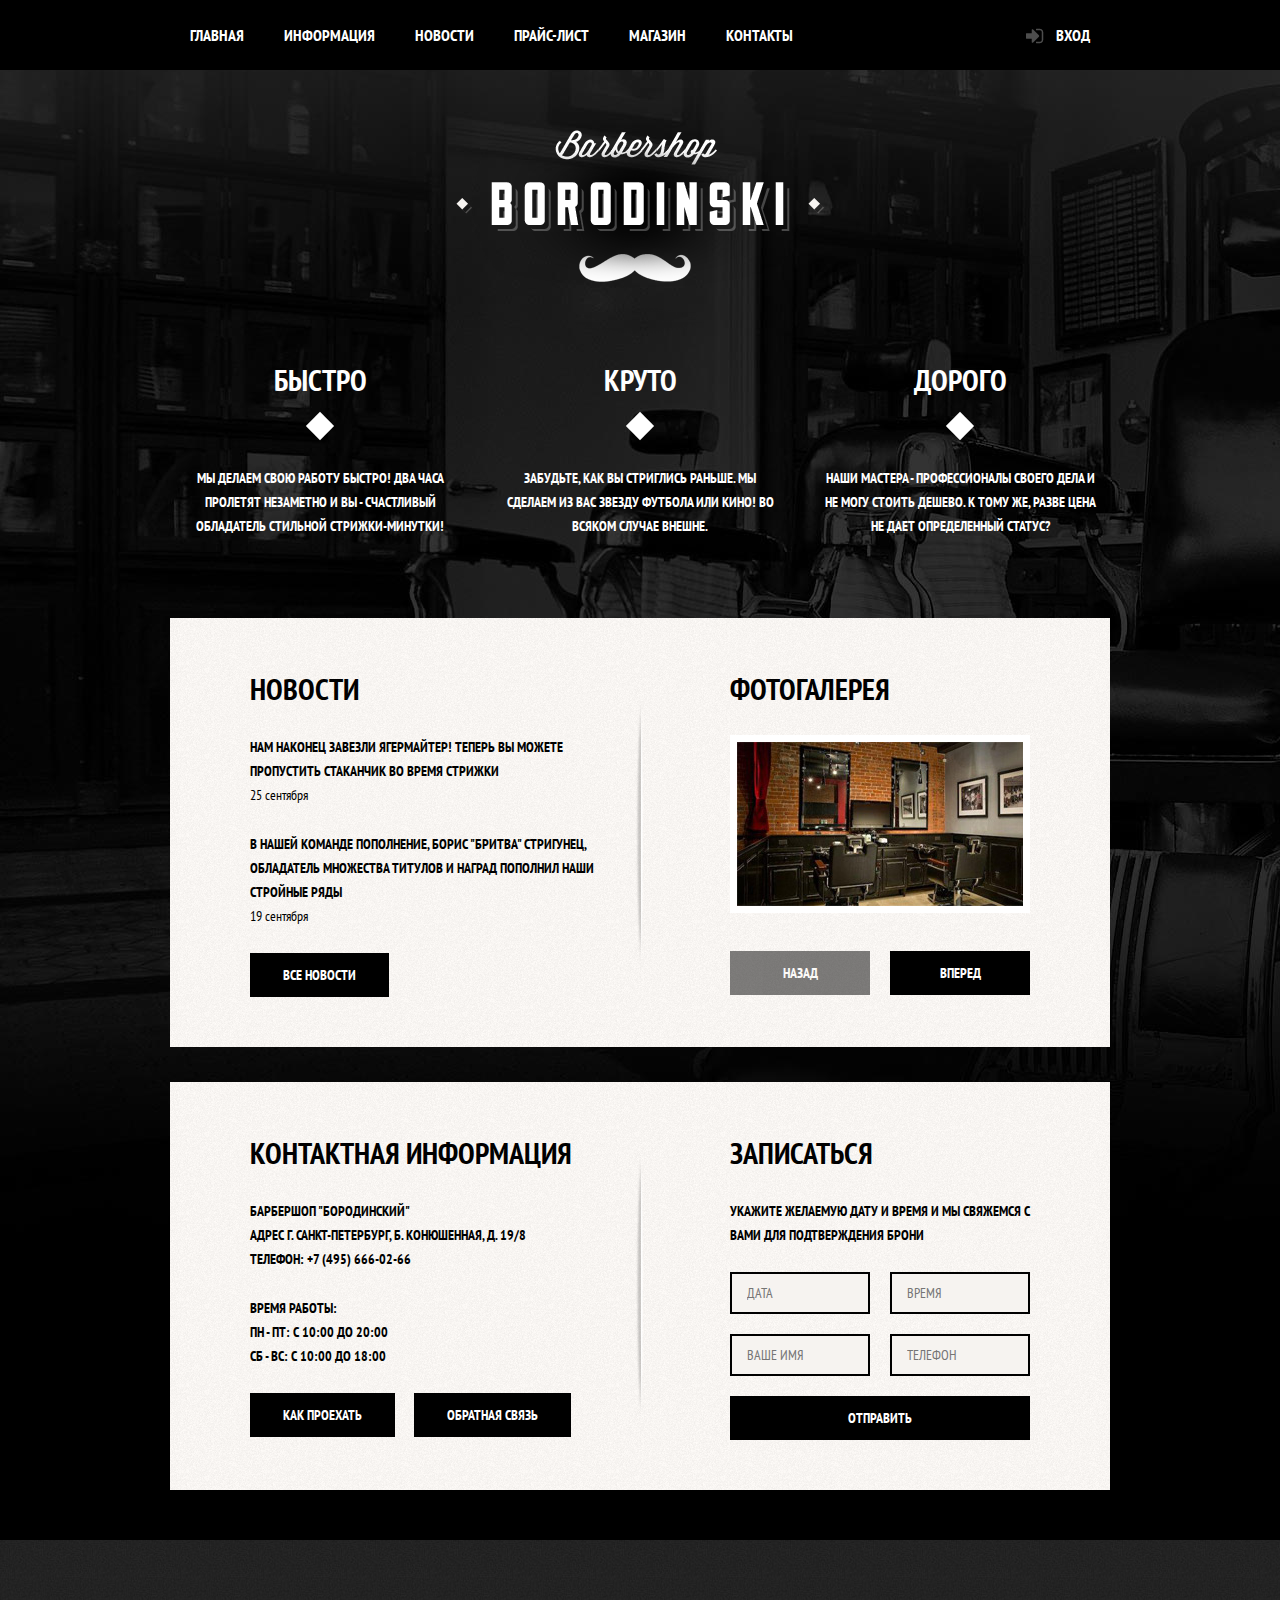
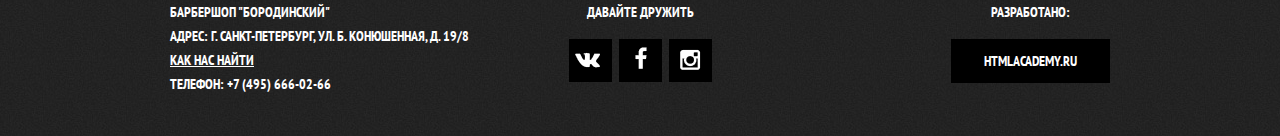
<file: index.html>
<!DOCTYPE html>
<html lang="ru">
  <head>
    <meta charset="utf-8">
    <title>Барбершоп "Бородинский"</title>
    <link rel="stylesheet" type="text/css" href="https://fonts.googleapis.com/css?family=PT+Sans+Narrow:400,700&amp;subset=cyrillic">
    <link rel="stylesheet" type="text/css" href="css/normalize.css">
    <link rel="stylesheet" type="text/css" href="css/style.min.css">
  </head>
  <body>
    <header class="main-header">
      <div class="container clearfix">
        <nav class="main-navigation">
          <ul>
            <li>
              <a href="index.html">Главная</a>
            </li>
            <li>
              <a href="#">Информация</a>
            </li>
            <li>
              <a href="#">Новости</a>
            </li>
            <li>
              <a href="price.html">Прайс-лист</a>
            </li>
            <li>
              <a href="shop.html">Магазин</a>
            </li>
            <li>
              <a href="#">Контакты</a>
            </li>
          </ul>
        </nav>
        <div class="user-block">
          <a class="login" href="login-page-no-js.html">Вход</a>
        </div>
      </div>
    </header>
    <main class="container">
     <div class="index-logo">
       <img src="img/index-logo.png" width="368" height="204" alt="Барбершоп &laquo;Бородинский&raquo;">
     </div>
     <section class="features clearfix">
       <section class="features-item">
         <b class="features-name">Быстро</b>
         <p>
           Мы делаем свою работу быстро! Два часа
           пролетят незаметно и вы - счастливый
           обладатель стильной стрижки-минутки!
         </p>
       </section>
       <section class="features-item">
         <b class="features-name">Круто</b>
         <p>
           Забудьте, как вы стриглись раньше.
           Мы сделаем из вас звезду футбола или кино!
           Во всяком случае внешне.
         </p>
       </section>
       <section class="features-item">
         <b class="features-name">Дорого</b>
         <p>
           Наши мастера - профессионалы своего дела и не могу стоить дешево. К тому же, разве цена не дает определенный статус?
         </p>
       </section>
     </section>
     <div class="index-content clearfix">
       <div class="index-content-left">
         <h2 class="index-content-title ">Новости</h2>
         <ul class="news-preview">
           <li>
             <p>Нам наконец завезли ягермайтер! Теперь вы можете пропустить стаканчик во время стрижки</p>
             <time datetime="2016-09-25">25 сентября</time>
           </li>
           <li>
             <p>В нашей команде пополнение, Борис "Бритва" Стригунец, обладатель множества титулов и наград пополнил наши стройные ряды</p>
             <time datetime="2016-09-19">19 сентября</time>
           </li>
         </ul>
         <a class="btn" href="#">Все новости</a>
       </div>
       <div class="index-content-right">
         <h2 class="index-content-title">Фотогалерея</h2>
         <div class="gallery">
           <figure class="gallery-content">
             <a href="#"><img src="img/photo-1.jpg" width="143" height="82" alt="gallery-photo"></a>
             <a href="#"><img src="img/photo-1.jpg" width="143" height="82" alt="gallery-photo"></a>
             <a href="#"><img src="img/photo-1.jpg" width="143" height="82" alt="gallery-photo"></a>
             <a href="#"><img src="img/photo-1.jpg" width="143" height="82" alt="gallery-photo"></a>
             <a href="#"><img src="img/photo-1.jpg" width="143" height="82" alt="gallery-photo"></a>
             <a href="#"><img src="img/photo-1.jpg" width="143" height="82" alt="gallery-photo"></a>
           </figure>

           <!-- the buttons will be added with JS !-->
           <button class="btn gallery-prev disable">Назад</button>
           <button class="btn gallery-next">Вперед</button>
         </div>
       </div>
     </div>
     <div class="index-content clearfix">
       <div class="index-content-left">
         <h2 class="index-content-title">Контактная информация</h2>
         <p>
           Барбершоп "Бородинский"<br>
           Адрес г. Санкт-Петербург, Б. Конюшенная, д. 19/8<br>
           Телефон: +7 (495) 666-02-66
         </p>
         <p>
           Время работы:<br>
           Пн - Пт: с 10:00 до 20:00<br>
           Сб - Вс: с 10:00 до 18:00<br>
         </p>
         <a class="btn js-open-map" href="map-page-no-js.html">Как проехать</a>
         <a class="btn" href="#">Обратная связь</a>
       </div>
       <div class="index-content-right">
         <h2 class="index-content-title">Записаться</h2>
         <p>
           Укажите желаемую дату и время и мы свяжемся с вами для подтверждения брони
         </p>
         <form class="appointment-form" action="https://echo.htmlacademy.ru" method="post">
           <input type="text" name="date" placeholder="Дата">
           <input type="text" name="time" placeholder="Время">
           <input type="text" name="name" placeholder="Ваше имя">
           <input type="tel" name="phone" placeholder="Телефон">
           <button class="btn" type="submit">Отправить</button >
         </form>
       </div>
     </div>
   </main>
   <footer class="main-footer clearfix">
     <div class="container">
       <section class="footer-contacts">
         Барбершоп "Бородинский"<br>
         Адрес: г. Санкт-Петербург, ул. Б. Конюшенная, д. 19/8<br>
         <a class="js-open-map" href="map-page-no-js.html">Как нас найти</a><br>
         Телефон: +7 (495) 666-02-66
       </section>
       <section class="footer-social">
         <p>Давайте дружить</p>
         <a class="social-btn social-btn-vk" href="#">Вконтакте</a>
         <a class="social-btn social-btn-fb" href="#">Фейсбук</a>
         <a class="social-btn social-btn-inst" href="#">Инстаграм</a>
         </section>
         <section class="footer-copyright">
           <p>Разработано:</p>
           <a class="btn" href="https://htmlacademy.ru">htmlacademy.ru</a>
         </section>
     </div>
   </footer>
   <div class="modal-content">
     <button class="modal-content-close" type="button" title="Закрыть">Закрыть</button>
     <h2 class="modal-content-title">Личный кабинет</h2>
     <p>Введите пожалуйста свой логин и пароль</p>
     <form class="login-form" action="https://echo.htmlacademy.ru" method="post">
       <input class="icon-user" type="text" name="login" placeholder="Логин">
       <input class="icon-password" type="password" name="password" placeholder="Пароль">
       <label class="login-checkbox">
         <input type="checkbox" name="rememder">
         <span class="checkbox-indicator"></span>
         Запомните меня
       </label>
       <a class="restore" href="#">Я забыл пароль!</a>
       <button class="btn" type="submit">Войти</button>
     </form>
   </div>
   <div class="modal-content-map">
     <button class="modal-content-close" type="button" title="Закрыть">Закрыть</button>
     <iframe src="https://www.google.com/maps/embed?pb=!1m18!1m12!1m3!1d1998.5989424123825!2d30.320894615863722!3d59.93879686904818!2m3!1f0!2f0!3f0!3m2!1i1024!2i768!4f13.1!3m3!1m2!1s0x4696310fca5ba729%3A0xea9c53d4493c879f!2z0JHQvtC70YzRiNCw0Y8g0JrQvtC90Y7RiNC10L3QvdCw0Y8g0YPQuy4sIDE5LCDQodCw0L3QutGCLdCf0LXRgtC10YDQsdGD0YDQsywgMTkxMTg2!5e0!3m2!1sru!2sru!4v1495723133438" width="766" height="561" frameborder="0" style="border:0" allowfullscreen></iframe>
     <div id="yandex-map"></div>
   </div>
   <div class="modal-overlay"></div>

   <script src="js/popup.min.js"></script>
   <script src="js/index-gallery.min.js"></script>

  </body>
</html>
</file>
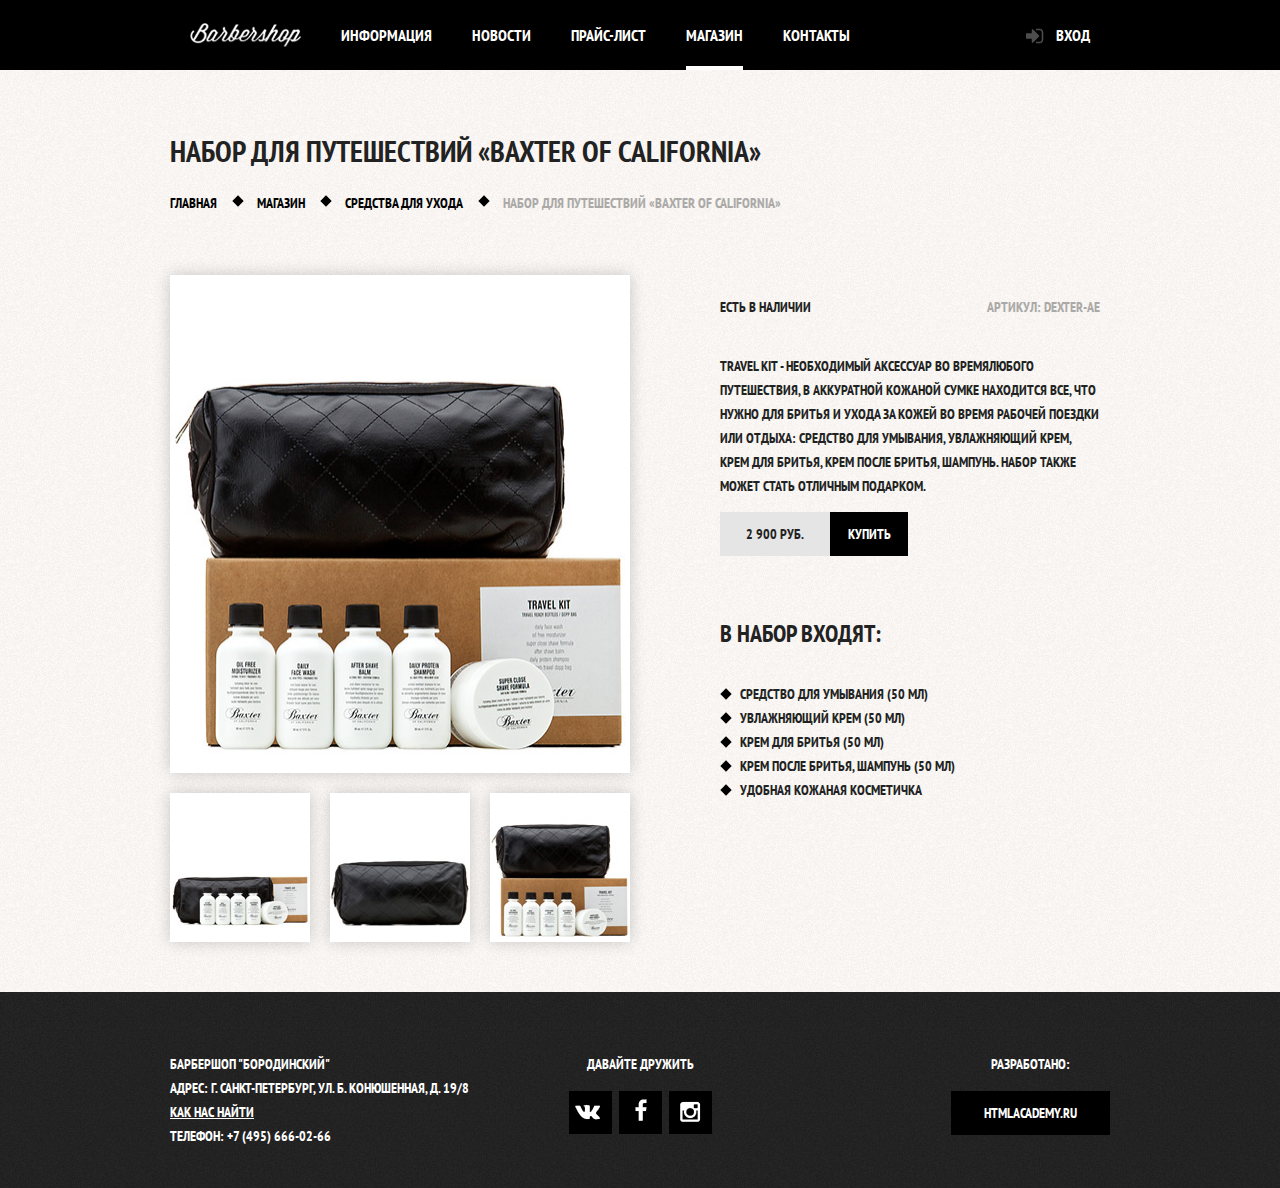
<file: item.html>
<!DOCTYPE html>
<html lang="ru">
  <head>
    <meta charset="utf-8">
    <title>Набор для путешествий &laquo;Baxter of&nbsp;California&raquo;</title>
    <link rel="stylesheet" type="text/css" href="https://fonts.googleapis.com/css?family=PT+Sans+Narrow:400,700&amp;subset=cyrillic">
    <link rel="stylesheet" type="text/css" href="css/normalize.css">
    <link rel="stylesheet" type="text/css" href="css/style.min.css">
  </head>
  <body class="inner-page">
    <header class="main-header">
      <div class="container clearfix">
        <div class="main-navigation">
          <a class="inner-logo" href="index.html">
            <img src="img/inner-logo.png" width="111" height="24" alt="Барбершоп &laquo;Бородинский&raquo;">
          </a>
          <ul>
            <li>
              <a href="#">Информация</a>
            </li>
            <li>
              <a href="#">Новости</a>
            </li>
            <li>
              <a href="price.html">Прайс-лист</a>
            </li>
            <li class="active">
              <a href="shop.html">Магазин</a>
            </li>
            <li>
              <a href="#">Контакты</a>
            </li>
          </ul>
        </div>
        <div class="user-block">
          <a class="login" href="login-page-no-js.html">Вход</a>
        </div>
    </div>
  </header>
  <main class="item-main container">
    <h1 class="title-item">
      Набор для путешествий &laquo;Baxter of&nbsp;California&raquo;
    </h1>
    <div class="breadcrumbs">
      <ul>
        <li><a href="index.html">Главная</a></li>
        <li><a href="shop.html">Магазин</a></li>
        <li><a href="#">Средства для ухода</a></li>
        <li class="current">Набор для путешествий &laquo;Baxter of&nbsp;California&raquo;</li>
      </ul>
    </div>
    <div class="item-content clearfix">
      <div class="item-content-left">
        <div class="item-picture-main">
          <img src="img/item-travel-kit-baxter-big-460x498.jpg" width="460" height="498" alt="Набор для путешествий &laquo;Baxter of&nbsp;California&raquo;">
        </div>
        <div class="item-picture-catalog">
          <img class="picture-left" src="img/item-travel-kit-baxter-catalog1-140x149.jpg" width="140" height="149" alt="photo1">
          <img class="picture-center" src="img/item-travel-kit-baxter-catalog2-140x149.jpg" width="140" height="149" alt="photo2">
          <img class="picture-right" src="img/item-travel-kit-baxter-catalog3-140x149.jpg" width="140" height="149" alt="photo3">
        </div>
      </div>
      <div class="item-content-right">
        <div class="item-status clearfix">
          <span class="item-available">Есть в наличии</span>
          <span class="item-vendor-code">Артикул: Dexter-AE</span>
        </div>
        <div class="item-description">
          <p>
            Travel Kit - необходимый аксессуар во времялюбого путешествия,
            в аккуратной кожаной сумке находится все, что нужно для бритья
            и ухода за кожей во время рабочей поездки или отдыха: средство
            для умывания, увлажняющий крем, крем для бритья, крем после
            бритья, шампунь. Набор также может стать отличным подарком.
          </p>
        </div>
        <div class="unit-price-container">
          <div class="unit-price">2 900 руб.</div>
          <a class="btn">Купить</a>
        </div>
        <h2>В набор входят:</h2>
        <ul>
          <li>
            Средство для умывания (50 мл)
          </li>
          <li>
            Увлажняющий крем (50 мл)
          </li>
          <li>
            Крем для бритья (50 мл)
          </li>
          <li>
            Крем после бритья, шампунь (50 мл)
          </li>
          <li>
            Удобная кожаная косметичка
          </li>
        </ul>
      </div>
    </div>
  </main>
  <div class="main-footer clearfix">
    <div class="container">
      <section class="footer-contacts">
        Барбершоп "Бородинский"<br>
        Адрес: г. Санкт-Петербург, ул. Б. Конюшенная, д. 19/8<br>
        <a class="js-open-map" href="map-page-no-js.html">Как нас найти</a><br>
        Телефон: +7 (495) 666-02-66
      </section>
      <section class="footer-social">
        <p>Давайте дружить</p>
        <a class="social-btn social-btn-vk" href="#">Вконтакте</a>
        <a class="social-btn social-btn-fb" href="#">Фейсбук</a>
        <a class="social-btn social-btn-inst" href="#">Инстаграм</a>
        </section>
        <section class="footer-copyright">
          <p>Разработано: </p>
          <a class="btn" href="https://htmlacademy.ru">htmlacademy.ru</a>
        </section>
      </div>
    </div>
    <div class="modal-content">
      <button class="modal-content-close" type="button" title="Закрыть">Закрыть</button>
      <h2 class="modal-content-title">Личный кабинет</h2>
      <p>Введите пожалуйста свой логин и пароль</p>
      <form class="login-form" action="https://echo.htmlacademy.ru" method="post">
        <input class="icon-user" type="text" name="login" placeholder="Логин">
        <input class="icon-password" type="password" name="password" placeholder="Пароль">
        <label class="login-checkbox">
          <input type="checkbox" name="rememder">
          <span class="checkbox-indicator"></span>
          Запомните меня
        </label>
        <a class="restore" href="#">Я забыл пароль!</a>
        <button class="btn" type="submit">Войти</button>
      </form>
    </div>
    <div class="modal-content-map">
      <button class="modal-content-close" type="button" title="Закрыть">Закрыть</button>
      <iframe src="https://www.google.com/maps/embed?pb=!1m18!1m12!1m3!1d1998.5989424123825!2d30.320894615863722!3d59.93879686904818!2m3!1f0!2f0!3f0!3m2!1i1024!2i768!4f13.1!3m3!1m2!1s0x4696310fca5ba729%3A0xea9c53d4493c879f!2z0JHQvtC70YzRiNCw0Y8g0JrQvtC90Y7RiNC10L3QvdCw0Y8g0YPQuy4sIDE5LCDQodCw0L3QutGCLdCf0LXRgtC10YDQsdGD0YDQsywgMTkxMTg2!5e0!3m2!1sru!2sru!4v1495723133438" width="766" height="561" frameborder="0" style="border:0" allowfullscreen></iframe>
      <div id="yandex-map"></div>
    </div>
    <div class="modal-overlay"></div>

    <script src="js/popup.min.js"></script>

  </body>
</html>
</file>
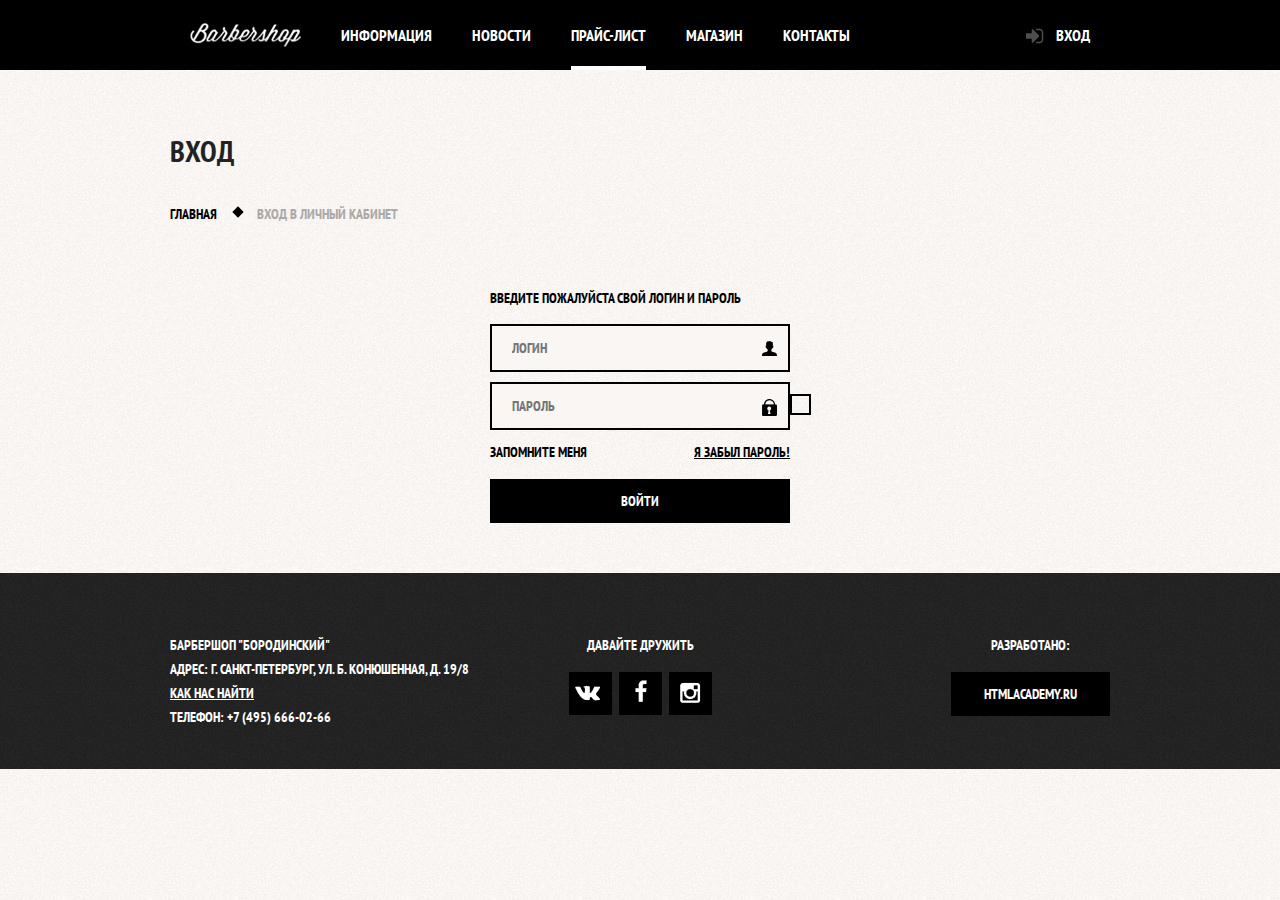
<file: login-page-no-js.html>
<!DOCTYPE html>
<html lang="ru">
  <head>
    <meta charset="utf-8">
    <title>Цены - Барбершоп "Бородинский"</title>
    <link rel="stylesheet" type="text/css" href="https://fonts.googleapis.com/css?family=PT+Sans+Narrow:400,700&amp;subset=cyrillic">
    <link rel="stylesheet" type="text/css" href="css/normalize.css">
    <link rel="stylesheet" type="text/css"  href="css/style.min.css">
  </head>
  <body class="inner-page">
    <header class="main-header">
      <div class="container clearfix">
        <div class="main-navigation">
          <a class="inner-logo" href="index.html">
            <img src="img/inner-logo.png" width="111" height="24" alt="Барбершоп &laquo;Бородинский&raquo;">
          </a>
          <ul>
            <li>
              <a href="#">Информация</a>
            </li>
            <li>
              <a href="#">Новости</a>
            </li>
            <li class="active">
              <span>Прайс-лист</span>
            </li>
            <li>
              <a href="shop.html">Магазин</a>
            </li>
            <li>
              <a href="#">Контакты</a>
            </li>
          </ul>
        </div>
        <div class="user-block">
          <a class="login" href="login-page-no-js.html">Вход</a>
        </div>
      </div>
    </header>
  <main class="container">
    <div class="inner-page-title">
      <h1>Вход</h1>
      <div class="breadcrumbs">
        <ul>
          <li><a href="index.html">Главная</a></li>
          <li class="current">Вход в личный кабинет</li>
        </ul>
      </div>
    </div>
    <div class="login-inner">
      <p>Введите пожалуйста свой логин и пароль</p>
      <form class="login-form" action="https://echo.htmlacademy.ru" method="post">
        <input class="icon-user" type="text" name="login" placeholder="Логин">
        <input class="icon-password" type="password" name="password" placeholder="Пароль">
        <label class="login-checkbox">
          <input type="checkbox" name="rememder">
          <span class="checkbox-indicator"></span>
          Запомните меня
        </label>
        <a class="restore" href="#">Я забыл пароль!</a>
        <button class="btn" type="submit">Войти</button>
      </form>
    </div>
  </main>
  <div class="main-footer">
    <div class="container clearfix">
      <section class="footer-contacts">
        Барбершоп "Бородинский"<br>
        Адрес: г. Санкт-Петербург, ул. Б. Конюшенная, д. 19/8<br>
        <a class="js-open-map" href="map-page-no-js.html">Как нас найти</a><br>
        Телефон: +7 (495) 666-02-66
      </section>
      <section class="footer-social">
        <p>Давайте дружить</p>
        <a class="social-btn social-btn-vk" href="#">Вконтакте</a>
        <a class="social-btn social-btn-fb" href="#">Фейсбук</a>
        <a class="social-btn social-btn-inst" href="#">Инстаграм</a>
        </section>
        <section class="footer-copyright">
          <p>Разработано: </p>
          <a class="btn" href="https://htmlacademy.ru">htmlacademy.ru</a>
        </section>
      </div>
    </div>
  </body>
</html>
</file>
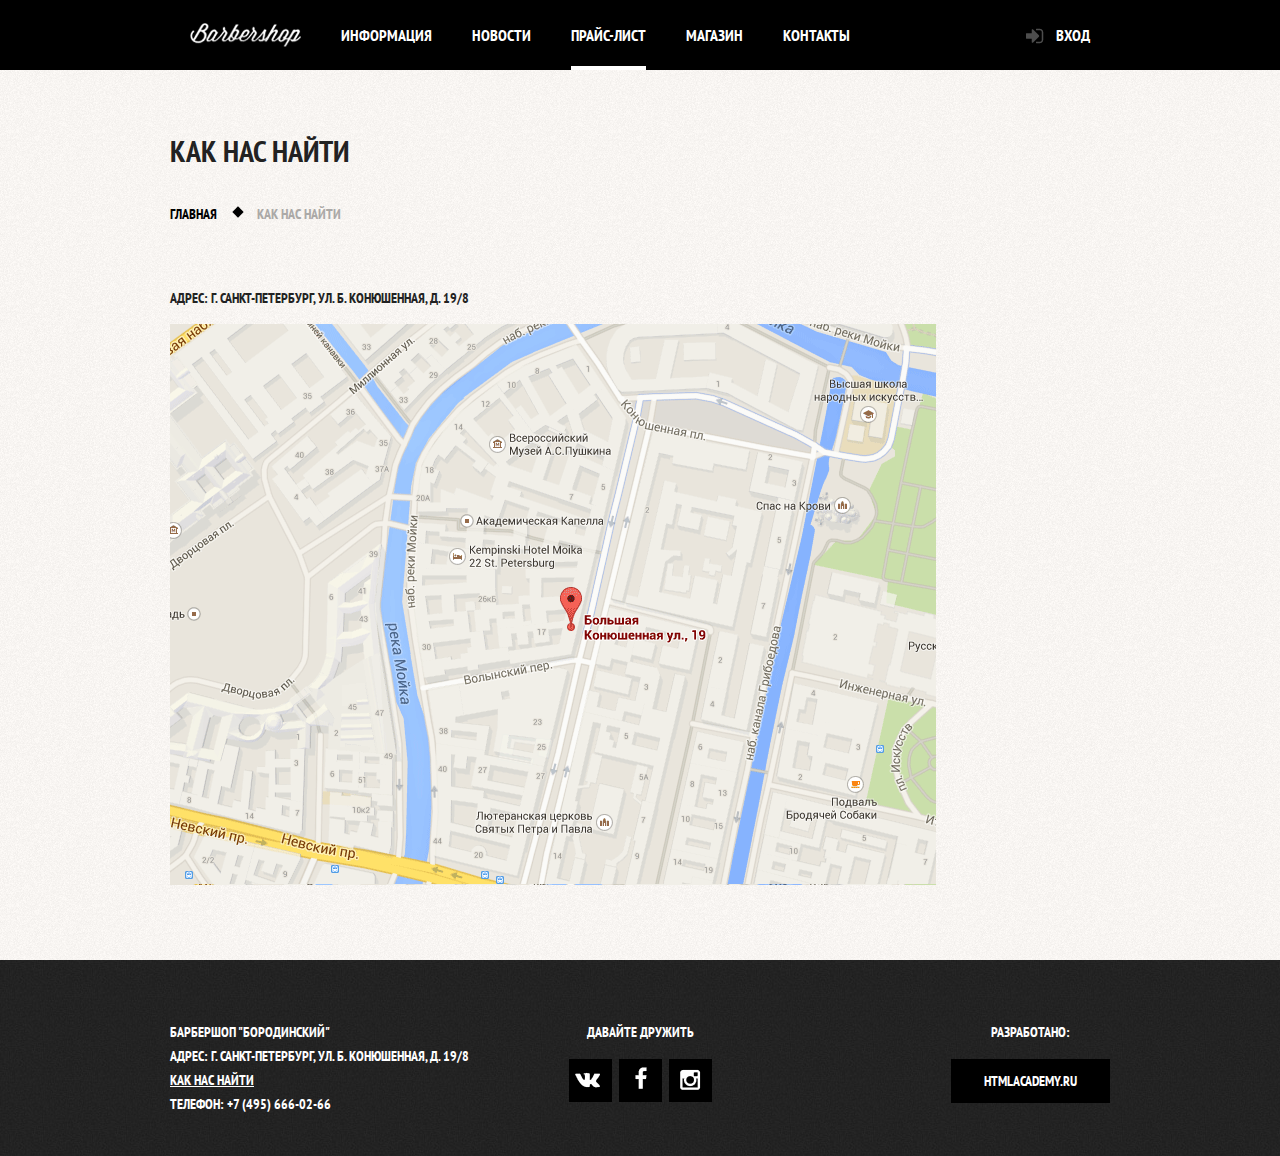
<file: map-page-no-js.html>
<!DOCTYPE html>
<html lang="ru">
  <head>
    <meta charset="utf-8">
    <title>Цены - Барбершоп "Бородинский"</title>
    <link rel="stylesheet" type="text/css" href="https://fonts.googleapis.com/css?family=PT+Sans+Narrow:400,700&amp;subset=cyrillic">
    <link rel="stylesheet" type="text/css" href="css/normalize.css">
    <link rel="stylesheet" type="text/css"  href="css/style.min.css">
  </head>
  <body class="inner-page">
    <header class="main-header">
      <div class="container clearfix">
        <div class="main-navigation">
          <a class="inner-logo" href="index.html">
            <img src="img/inner-logo.png" width="111" height="24" alt="Барбершоп &laquo;Бородинский&raquo;">
          </a>
          <ul>
            <li>
              <a href="#">Информация</a>
            </li>
            <li>
              <a href="#">Новости</a>
            </li>
            <li class="active">
              <span>Прайс-лист</span>
            </li>
            <li>
              <a href="shop.html">Магазин</a>
            </li>
            <li>
              <a href="#">Контакты</a>
            </li>
          </ul>
        </div>
        <div class="user-block">
          <a class="login" href="login-page-no-js.html">Вход</a>
        </div>
      </div>
    </header>
  <main class="container">
    <div class="inner-page-title">
      <h1>Как нас найти</h1>
      <div class="breadcrumbs">
        <ul>
          <li><a href="index.html">Главная</a></li>
          <li class="current">Как нас найти</li>
        </ul>
      </div>
    </div>
    <p>Адрес: г. Санкт-Петербург, ул. Б. Конюшенная, д. 19/8</p>
    <div class="map-inner">
      <iframe src="https://www.google.com/maps/embed?pb=!1m18!1m12!1m3!1d1998.5989424123825!2d30.320894615863722!3d59.93879686904818!2m3!1f0!2f0!3f0!3m2!1i1024!2i768!4f13.1!3m3!1m2!1s0x4696310fca5ba729%3A0xea9c53d4493c879f!2z0JHQvtC70YzRiNCw0Y8g0JrQvtC90Y7RiNC10L3QvdCw0Y8g0YPQuy4sIDE5LCDQodCw0L3QutGCLdCf0LXRgtC10YDQsdGD0YDQsywgMTkxMTg2!5e0!3m2!1sru!2sru!4v1495723133438" width="766" height="561" frameborder="0" style="border:0" allowfullscreen></iframe>
      <div id="yandex-map"></div>
    </div>
  </main>
  <div class="main-footer">
    <div class="container clearfix">
      <section class="footer-contacts">
        Барбершоп "Бородинский"<br>
        Адрес: г. Санкт-Петербург, ул. Б. Конюшенная, д. 19/8<br>
        <a class="js-open-map" href="map-page-no-js.html">Как нас найти</a><br>
        Телефон: +7 (495) 666-02-66
      </section>
      <section class="footer-social">
        <p>Давайте дружить</p>
        <a class="social-btn social-btn-vk" href="#">Вконтакте</a>
        <a class="social-btn social-btn-fb" href="#">Фейсбук</a>
        <a class="social-btn social-btn-inst" href="#">Инстаграм</a>
        </section>
        <section class="footer-copyright">
          <p>Разработано: </p>
          <a class="btn" href="https://htmlacademy.ru">htmlacademy.ru</a>
        </section>
      </div>
    </div>
  </body>
</html>
</file>
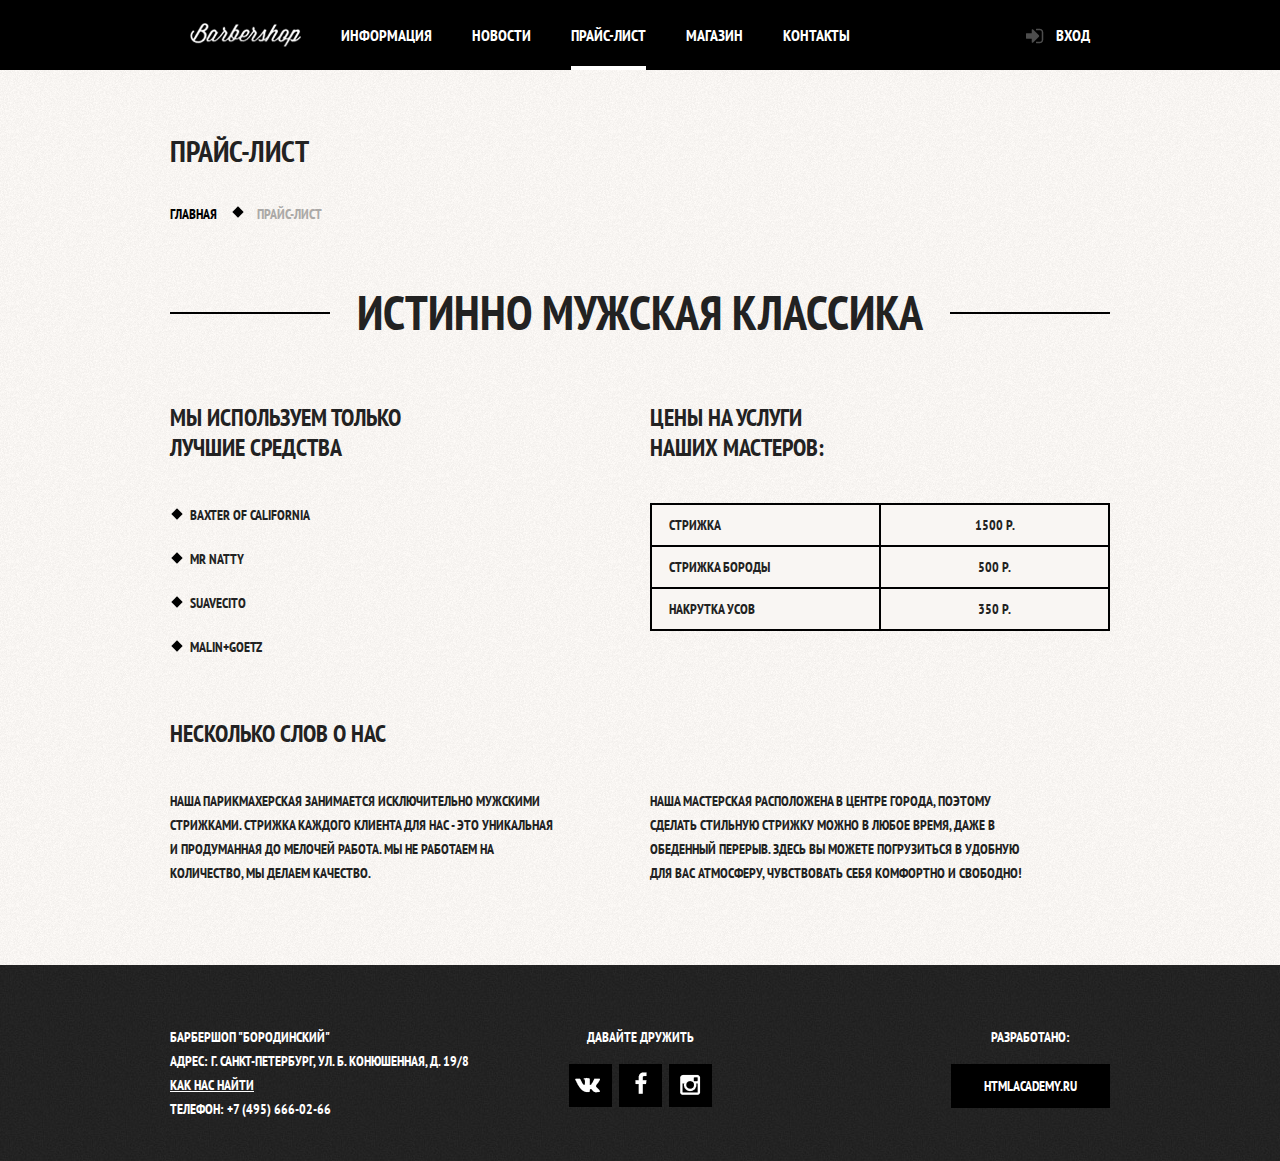
<file: price.html>
<!DOCTYPE html>
<html lang="ru">
  <head>
    <meta charset="utf-8">
    <title>Цены - Барбершоп "Бородинский"</title>
    <link rel="stylesheet" type="text/css" href="https://fonts.googleapis.com/css?family=PT+Sans+Narrow:400,700&amp;subset=cyrillic">
    <link rel="stylesheet" type="text/css" href="css/normalize.css">
    <link rel="stylesheet" type="text/css"  href="css/style.min.css">
  </head>
  <body class="inner-page">
    <header class="main-header">
      <div class="container clearfix">
        <div class="main-navigation">
          <a class="inner-logo" href="index.html">
            <img src="img/inner-logo.png" width="111" height="24" alt="Барбершоп &laquo;Бородинский&raquo;">
          </a>
          <ul>
            <li>
              <a href="#">Информация</a>
            </li>
            <li>
              <a href="#">Новости</a>
            </li>
            <li class="active">
              <span>Прайс-лист</span>
            </li>
            <li>
              <a href="shop.html">Магазин</a>
            </li>
            <li>
              <a href="#">Контакты</a>
            </li>
          </ul>
        </div>
        <div class="user-block">
          <a class="login" href="login-page-no-js.html">Вход</a>
        </div>
      </div>
    </header>
  <main class="container">
    <div class="inner-page-title">
      <h1>Прайс-лист</h1>
      <div class="breadcrumbs">
        <ul>
          <li><a href="index.html">Главная</a></li>
          <li class="current">Прайс-лист</li>
        </ul>
      </div>
    </div>
    <div class="inner-content">
      <div class="content-big-title">
        <h2>Истинно мужская классика</h2>
      </div>
      <div class="inner-columns clearfix">
        <div class="inner-columns-left">
          <h2>Мы используем только<br>лучшие средства</h2>
          <ul class="list-rhomb">
            <li>Baxter of California</li>
            <li>Mr Natty</li>
            <li>Suavecito</li>
            <li>Malin+Goetz</li>
          </ul>
        </div>
        <div class="inner-columns-right">
          <h2>Цены на услуги<br>наших мастеров:</h2>
          <table class="prices-table">
            <tr>
              <td>Стрижка</td>
              <td>1500 р.</td>
            </tr>
            <tr>
              <td>Стрижка бороды</td>
              <td>500 р.</td>
            </tr>
            <tr>
              <td>Накрутка усов</td>
              <td>350 р.</td>
            </tr>
          </table>
        </div>
      </div>
      <div class="inner-columns clearfix">
        <h2>Несколько слов о нас</h2>
        <div class="inner-columns-left">
          <p class="short-text">
            Наша парикмахерская занимается исключительно
		  		  мужскими стрижками. Стрижка каждого клиента
		  		  для нас - это уникальная и продуманная до мелочей
		  		  работа. Мы не работаем на количество, мы делаем
		  		  качество.
          </p>
        </div>
        <div class="inner-columns-right">
          <p class="short-text">
            Наша мастерская расположена в центре города, поэтому
		  		  сделать стильную стрижку можно в любое время, даже в
		  		  обеденный перерыв. Здесь вы можете погрузиться в удобную
		  		  для вас атмосферу, чувствовать себя комфортно и свободно!
          </p>
        </div>
      </div>
    </div>
  </main>
  <div class="main-footer">
    <div class="container clearfix">
      <section class="footer-contacts">
        Барбершоп "Бородинский"<br>
        Адрес: г. Санкт-Петербург, ул. Б. Конюшенная, д. 19/8<br>
        <a class="js-open-map" href="map-page-no-js.html">Как нас найти</a><br>
        Телефон: +7 (495) 666-02-66
      </section>
      <section class="footer-social">
        <p>Давайте дружить</p>
        <a class="social-btn social-btn-vk" href="#">Вконтакте</a>
        <a class="social-btn social-btn-fb" href="#">Фейсбук</a>
        <a class="social-btn social-btn-inst" href="#">Инстаграм</a>
        </section>
        <section class="footer-copyright">
          <p>Разработано: </p>
          <a class="btn" href="https://htmlacademy.ru">htmlacademy.ru</a>
        </section>
      </div>
    </div>
    <div class="modal-content">
      <button class="modal-content-close" type="button" title="Закрыть">Закрыть</button>
      <h2 class="modal-content-title">Личный кабинет</h2>
      <p>Введите пожалуйста свой логин и пароль</p>
      <form class="login-form" action="https://echo.htmlacademy.ru" method="post">
        <input class="icon-user" type="text" name="login" placeholder="Логин">
        <input class="icon-password" type="password" name="password" placeholder="Пароль">
        <label class="login-checkbox">
          <input type="checkbox" name="rememder">
          <span class="checkbox-indicator"></span>
          Запомните меня
        </label>
        <a class="restore" href="#">Я забыл пароль!</a>
        <button class="btn" type="submit">Войти</button>
      </form>
    </div>
    <div class="modal-content-map">
      <button class="modal-content-close" type="button" title="Закрыть">Закрыть</button>
      <iframe src="https://www.google.com/maps/embed?pb=!1m18!1m12!1m3!1d1998.5989424123825!2d30.320894615863722!3d59.93879686904818!2m3!1f0!2f0!3f0!3m2!1i1024!2i768!4f13.1!3m3!1m2!1s0x4696310fca5ba729%3A0xea9c53d4493c879f!2z0JHQvtC70YzRiNCw0Y8g0JrQvtC90Y7RiNC10L3QvdCw0Y8g0YPQuy4sIDE5LCDQodCw0L3QutGCLdCf0LXRgtC10YDQsdGD0YDQsywgMTkxMTg2!5e0!3m2!1sru!2sru!4v1495723133438" width="766" height="561" frameborder="0" style="border:0" allowfullscreen></iframe>
      <div id="yandex-map"></div>
    </div>
    <div class="modal-overlay"></div>

    <script src="js/popup.min.js"></script>

  </body>
</html>
</file>
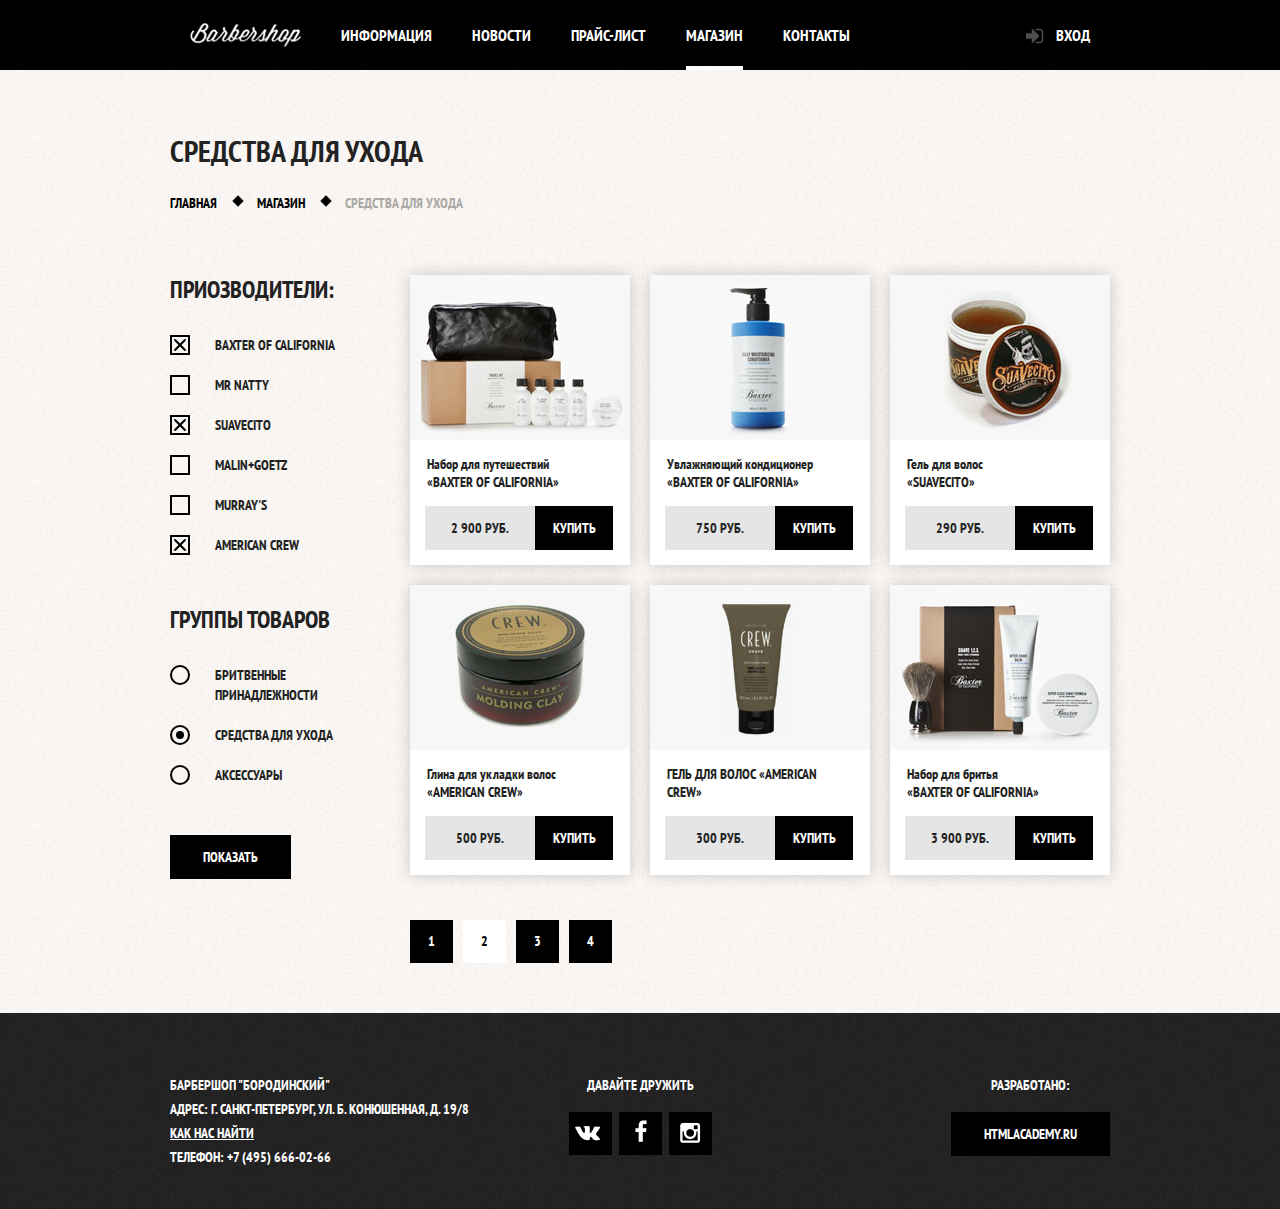
<file: shop.html>
<!DOCTYPE html>
<html lang="ru">
  <head>
    <meta charset="utf-8">
    <title>Магазин - Барбершоп &laquo;Бородинский&laquo;</title>
    <link rel="stylesheet" type="text/css" href="https://fonts.googleapis.com/css?family=PT+Sans+Narrow:400,700&amp;subset=cyrillic">
    <link rel="stylesheet" type="text/css" href="css/normalize.css">
    <link rel="stylesheet" type="text/css" href="css/style.min.css">
  </head>
  <body class="shop-page">
    <header class="main-header">
      <div class="container clearfix">
        <div class="main-navigation">
          <a class="inner-logo" href="index.html">
            <img src="img/inner-logo.png" width="111" height="24" alt="Барбершоп &laquo;Бородинский&raquo;">
          </a>
          <ul>
            <li>
              <a href="#">Информация</a>
            </li>
            <li>
              <a href="#">Новости</a>
            </li>
            <li>
              <a href="price.html">Прайс-лист</a>
            </li>
            <li class="active">
              <a href="shop.html">Магазин</a>
            </li>
            <li>
              <a href="#">Контакты</a>
            </li>
          </ul>
        </div>
        <div class="user-block">
          <a class="login" href="login-page-no-js.html">Вход</a>
        </div>
      </div>
    </header>
   <main class="shop-main container">
     <h1 class="shop-title">Средства для ухода</h1>
     <div class="breadcrumbs">
       <ul>
         <li><a href="index.html">Главная</a></li>
         <li><a href="shop.html">Магазин</a></li>
         <li class="current">Средства для ухода</li>
       </ul>
     </div>
     <div class="shop-content clearfix">
       <div class="shop-content-left">
         <form class="filter-producers-form" action="https://echo.htmlacademy.ru" method="get">
           <div class="group-in-filters">
             <h3>Приозводители:</h3>
             <label class="filter-point">
               <input type="checkbox" name="baxter-of-california" checked>
               <span class="checkbox-indicator"></span>
               Baxter of California
             </label>
             <label class="filter-point">
               <input type="checkbox" name="mr-natty">
               <span class="checkbox-indicator"></span>
               Mr Natty
             </label>
             <label class="filter-point">
               <input type="checkbox" name="suavecito" checked>
               <span class="checkbox-indicator"></span>
               Suavecito
             </label>
             <label class="filter-point">
               <input type="checkbox" name="malin+goetz">
               <span class="checkbox-indicator"></span>
               Malin+Goetz
             </label>
             <label class="filter-point">
               <input type="checkbox" name="murray's">
               <span class="checkbox-indicator"></span>
               Murray's
             </label>
             <label class="filter-point">
               <input type="checkbox" name="american-crew" checked>
               <span class="checkbox-indicator"></span>
               American Crew
             </label>
           </div>
           <div class="group-in-filters">
             <h3>Группы товаров</h3>
             <label class="filter-point">
               <input type="radio" name="goods" value="razor-acc">
               <span class="checkbox-indicator"></span>
               Бритвенные принадлежности
             </label>
             <label class="filter-point">
               <input type="radio" name="goods" value="means-for-care" checked>
               <span class="checkbox-indicator"></span>
               Средства для ухода
             </label>
             <label class="filter-point">
               <input type="radio" name="goods" value="accessory">
               <span class="checkbox-indicator"></span>
               Аксессуары
             </label>
           </div>
           <button class="btn" type="submit">Показать</button>
         </form>
       </div>
       <div class="shop-content-right">
         <div class="shop-showcase">
           <article class="shop-commodity-unit">
             <a class="unit-image" href="item.html">
               <img src="img/item-travel-kit-baxter-small-220x165.jpg" width="220" height="165" alt="Набор для путешествий «Baxter of California»" title="Набор для путешествий «Baxter of California»">
             </a>
             <h2>
               <span class="unit-type">Набор для путешествий</span>
               «Baxter of California»
             </h2>
             <div class="unit-price-container">
               <span class="unit-price">2 900 руб.</span>
               <a class="btn" href="#">Купить</a>
             </div>
           </article>
           <article class="shop-commodity-unit">
             <a class="unit-image" href="item.html">
               <img src="img/item-moisturizing-cond-baxter-small-220x165.jpg" width="220" height="165" alt="Увлажняющий кондиционер «Baxter of California»" title="Увлажняющий кондиционер «Baxter of California»">
             </a>
             <h2>
               <span class="unit-type">Увлажняющий кондиционер</span>
               «Baxter of California»
             </h2>
             <div class="unit-price-container">
               <span class="unit-price">750 руб.</span>
               <a class="btn" href="#">Купить</a>
             </div>
           </article>
           <article class="shop-commodity-unit">
             <a class="unit-image" href="item.html">
               <img src="img/item-gel-hair-suavecito-small-220x165.jpg" width="220" height="165" alt="Гель для волос «Suavecito»" title="Гель для волос «Suavecito»">
             </a>
             <h2>
               <span class="unit-type">Гель для волос</span>
               «Suavecito»
             </h2>
             <div class="unit-price-container">
               <span class="unit-price">290 руб.</span>
               <a class="btn" href="#">Купить</a>
             </div>
           </article>
           <article class="shop-commodity-unit">
             <a class="unit-image" href="item.html">
               <img src="img/item-molding-clay-americancrew-small-220x165.jpg" width="220" height="165" alt="Глина для укладки волос «American Crew»" title="Глина для укладки волос «American Crew»">
             </a>
             <h2>
               <span class="unit-type">Глина для укладки волос</span>
               «American Crew»
             </h2>
             <div class="unit-price-container">
               <span class="unit-price">500 руб.</span>
               <a class="btn" href="#">Купить</a>
             </div>
           </article>
           <article class="shop-commodity-unit">
             <a class="unit-image" href="item.html">
               <img src="img/item-gel-hair-americancrew-small-220x165.jpg" width="220" height="165" alt="Гель для волос «American Crew»" title="Гель для волос «American Crew»">
             </a>
             <h2>
               <span class="item-type">Гель для волос</span>
               «American Crew»
             </h2>
             <div class="unit-price-container">
               <span class="unit-price">300 руб.</span>
               <a class="btn" href="#">Купить</a>
             </div>
           </article>
           <article class="shop-commodity-unit">
             <a class="unit-image" href="item.html">
               <img src="img/item-shaving-kit-baxter-small-220x165.jpg" width="220" height="165" alt="Набор для бритья «Baxter of California»" title="Набор для бритья «Baxter of California»">
             </a>
             <h2>
               <span class="unit-type">Набор для бритья</span>
               «Baxter of California»
             </h2>
             <div class="unit-price-container">
               <span class="unit-price"> 3 900 руб.</span>
               <a class="btn" href="#">Купить</a>
             </div>
           </article>
         </div>
         <div class="page-cross">
           <a class="btn" href="#">1</a>
           <span class="btn on-page">2</span>
           <a class="btn" href="#">3</a>
           <a class="btn" href="#">4</a>
         </div>
       </div>
     </div>
   </main>
   <div class="main-footer clearfix">
     <div class="container">
       <section class="footer-contacts">
         Барбершоп "Бородинский"<br>
         Адрес: г. Санкт-Петербург, ул. Б. Конюшенная, д. 19/8<br>
         <a class="js-open-map" href="map-page-no-js.html">Как нас найти</a><br>
         Телефон: +7 (495) 666-02-66
       </section>
       <section class="footer-social">
         <p>Давайте дружить</p>
         <a class="social-btn social-btn-vk" href="#">Вконтакте</a>
         <a class="social-btn social-btn-fb" href="#">Фейсбук</a>
         <a class="social-btn social-btn-inst" href="#">Инстаграм</a>
         </section>
         <section class="footer-copyright">
           <p>Разработано: </p>
           <a class="btn" href="https://htmlacademy.ru">htmlacademy.ru</a>
         </section>
       </div>
     </div>
     <div class="modal-content">
       <button class="modal-content-close" type="button" title="Закрыть">Закрыть</button>
       <h2 class="modal-content-title">Личный кабинет</h2>
       <p>Введите пожалуйста свой логин и пароль</p>
       <form class="login-form" action="https://echo.htmlacademy.ru" method="post">
         <input class="icon-user" type="text" name="login" placeholder="Логин">
         <input class="icon-password" type="password" name="password" placeholder="Пароль">
         <label class="login-checkbox">
           <input type="checkbox" name="rememder">
           <span class="checkbox-indicator"></span>
           Запомните меня
         </label>
         <a class="restore" href="#">Я забыл пароль!</a>
         <button class="btn" type="submit">Войти</button>
       </form>
     </div>
     <div class="modal-content-map">
       <button class="modal-content-close" type="button" title="Закрыть">Закрыть</button>
       <iframe src="https://www.google.com/maps/embed?pb=!1m18!1m12!1m3!1d1998.5989424123825!2d30.320894615863722!3d59.93879686904818!2m3!1f0!2f0!3f0!3m2!1i1024!2i768!4f13.1!3m3!1m2!1s0x4696310fca5ba729%3A0xea9c53d4493c879f!2z0JHQvtC70YzRiNCw0Y8g0JrQvtC90Y7RiNC10L3QvdCw0Y8g0YPQuy4sIDE5LCDQodCw0L3QutGCLdCf0LXRgtC10YDQsdGD0YDQsywgMTkxMTg2!5e0!3m2!1sru!2sru!4v1495723133438" width="766" height="561" frameborder="0" style="border:0" allowfullscreen></iframe>
       <div id="yandex-map"></div>
     </div>
     <div class="modal-overlay"></div>

     <script src="js/popup.min.js"></script>

  </body>
</html>
</file>
<file: css/style.min.css>
body,html{min-width:1122px;margin:0;padding:0}body{min-width:960px;font-family:"PT Sans Narrow","Arial",sans-serif;font-weight:700;font-size:14px;line-height:24px;color:#fff;text-transform:uppercase;background:#000 url(../img/body-bg.jpg) no-repeat}h1,h2,h3{font-size:30px;line-height:42px;margin-top:60px;margin-bottom:30px}h2,h3{font-size:24px;line-height:30px}h1+h2,h2+h3{margin-top:20px}@keyframes bounce{0%{transform:translateY(-2000px)}70%{transform:translateY(30px)}90%{transform:translateY(-10px)}to{transform:translateY(0)}}@keyframes shake{0%,to{transform:translateX(0)}10%,30%,50%,70%,90%{transform:translate(-10px)}20%,40%,60%,80%{transform:translate(10px)}}.clearfix::after{content:"";display:table;clear:both}.container{width:940px;padding:0 10px;margin:0 auto}.inner-page,.shop-page{color:#222;background:#f6f3f0 url(../img/pattern-white.png)}.main-header{min-height:70px;margin-bottom:60px;color:#fff;background-color:#000}.inner-page .main-header,.shop-page .main-header{margin-bottom:54px}.main-navigation{float:left;width:780px}.breadcrumbs ul,.main-navigation ul{margin:0;padding:0;list-style:none;font-size:0}.main-navigation li{display:inline-block;vertical-align:top;font-size:16px;line-height:20px}.main-navigation a{color:#fff;text-decoration:none}.main-navigation a:hover{background-color:#242424}.main-navigation .active{position:relative}.main-navigation .active::after{content:"";position:absolute;bottom:0;left:20px;right:20px;height:4px;background-color:#fff}.main-navigation .active a:hover{background:0 0}.main-navigation .active span,.main-navigation a{display:block;padding:25px 20px}.main-navigation .inner-logo{float:left;padding:0}.main-navigation .inner-logo:hover{background-color:#000}.main-navigation .inner-logo img{width:111px;height:24px;padding:23px 20px 15px}.user-block{float:right;max-width:140px}.login{position:relative;display:inline-block;padding:25px 20px 25px 50px;font-size:16px;line-height:20px;vertical-align:top;color:#fff;text-decoration:none}.login:hover{background-color:#242424}.login::before{content:"";position:absolute;top:28px;left:20px;width:18px;height:18px;background:url(../img/item-sprite.png) no-repeat;background-position:-116px -15px;opacity:.3}.login:hover::before{opacity:1}.index-logo{margin-right:auto;margin-left:auto;margin-bottom:25px}.index-logo,.index-logo img{width:368px;height:204px}.features{margin-bottom:80px}.features-item{float:left;width:300px;margin-right:20px;text-align:center}.features-item:last-child{margin-right:0}.features-name{position:relative;display:block;font-size:30px;line-height:42px;margin-bottom:30px;padding-bottom:35px}.features-item p{margin:10px 10px 0}.features-name::after{content:"";position:absolute;bottom:0;left:50%;display:block;width:20px;height:20px;margin-left:-10px;transform:rotate(45deg);background-color:#fff}.index-content{padding:50px 80px;margin-bottom:35px;color:#000;background:url(../img/index-content-shadow.png) no-repeat center,#f6f3f0 url(../img/pattern-white.png)}.index-content-left{float:left;width:380px}.index-content-right{float:right;width:300px}.index-content-title{margin:0 0 25px;font-size:30px;line-height:42px}.index-content p{margin:0 0 25px;font-weight:700}.news-preview{margin:0;padding:0 35px 0 0;list-style:none}.news-preview li{margin-bottom:25px}.news-preview p{margin-bottom:0}.news-preview time{text-transform:none;font-weight:400}.btn{display:inline-block;margin-right:16px;padding:10px 33px;font-weight:700;font-size:14px;line-height:24px;font-family:"PT Sans Narrow","Arial",sans-serif;vertical-align:top;text-align:center;color:#fff;text-transform:uppercase;text-decoration:none;background-color:#000;border:0;outline:0;cursor:pointer}.btn:active,.btn:hover,.page-cross .btn:hover{background-color:#663d15}.btn.disabled,.btn:disabled{cursor:default;opacity:.5}.btn.disabled:hover,.btn:disabled:hover{background-color:#000}.gallery{margin:0}.gallery-content{margin:0;max-height:200px;overflow:auto;background-color:inherit;border:0}.gallery-content img{width:135px;height:82px;margin-right:5px}.breadcrumbs li.current::after,.gallery .btn{display:none}.gallery-live{position:relative;height:260px}.gallery-live .gallery-content{height:164px;margin:0;background-color:#ccc;border:7px solid #fff}.gallery-live .gallery-content a{position:absolute;top:7px;left:7px}.gallery-live .gallery-content img{width:286px;height:164px}.gallery-live .btn{position:absolute;bottom:0;display:block;width:140px;margin:0}.gallery-live .gallery-prev{left:0}.gallery-live .gallery-next{right:0}.appointment-form input{float:left;width:106px;margin-right:20px;margin-bottom:20px;padding:7px 15px;font-size:14px;line-height:24px;font-family:"PT Sans Narrow","Arial",sans-serif;color:#000;text-transform:uppercase;background-color:#f6f3f0;border:2px solid #000;outline:0}.appointment-form input:focus{border:2px solid #663d15}.appointment-form input:nth-child(2n){margin-right:0}.appointment-form .btn{clear:both;width:100%}.main-footer{margin-top:50px;padding-top:60px;padding-bottom:40px;color:#fff;background:#222 url(../img/pattern-black.jpg)}.footer-contacts{float:left;width:320px;margin-right:60px}.footer-contacts a{color:#fff}.breadcrumbs a,.footer-contacts a:hover{text-decoration:none}.footer-social{float:left;width:180px;text-align:center}.footer-social p{margin:0 0 15px}.social-btn{display:inline-block;width:43px;height:43px;margin:0 2px;font-size:0;vertical-align:top;text-decoration:none;background:#000 url(../img/sprite.png) no-repeat center;transition:background-position .5s,background-color .5s}.social-btn:hover{background-color:#fff}.social-btn-vk{background-position:-45px 0}.social-btn-fb{background-position:-135px 1px}.social-btn-inst{background-position:-260px 2px}.social-btn-vk:hover{background-position:-96px 0}.social-btn-fb:hover{background-position:-172px 1px}.social-btn-inst:hover{background-position:-214px 2px}.footer-copyright{float:right;max-width:180px}.footer-copyright p{margin:0 0 15px;text-align:center}.footer-copyright .btn{margin-right:0}.footer-copyright .btn:hover{color:#000;background-color:#fff}.item-main,.shop-main{margin-bottom:50px}.item-main h1,.shop-main h1{font-size:30px;line-height:42px;margin-bottom:19px}.breadcrumbs{margin-bottom:55px}.breadcrumbs li{display:inline-block;padding-right:40px;font-size:14px}.breadcrumbs li:after,.item-content-right li::before{content:"";position:absolute;display:block;width:8px;height:8px;background-color:#000;transform:rotate(45deg)}.breadcrumbs li:after{right:15px;top:6px}.breadcrumbs .current{color:#aba9a7}.breadcrumbs a{color:#000}.item-content{margin-bottom:50px}.item-content-left{float:left;width:460px}.item-content-right{float:right;width:380px;padding:20px 10px}.item-status{margin-bottom:35px}.item-status .item-available{float:left}.item-status .item-vendor-code{float:right;color:#aba9a7}.item-content-right ul{padding:0 0 0 20px;margin:33px 0 0;list-style:none}.breadcrumbs li,.item-content-right li{position:relative}.item-content-right li::before{left:-18px;top:8px}.item-picture-main{margin-bottom:20px;width:460px;height:498px;box-shadow:0 0 15px rgba(0,0,0,.2)}.item-picture-catalog{font-size:0}.item-picture-catalog img{display:inline-block;vertical-align:top;font-size:14px;width:140px;height:149px;margin-right:20px;box-shadow:0 0 15px rgba(0,0,0,.2)}.item-picture-catalog img:last-child{margin-right:0}.shop-content-left{float:left;width:220px;margin-bottom:0}.group-in-filters{margin-bottom:50px}.group-in-filters h3{margin-top:0}.filter-point{display:block;position:relative;padding-left:45px;margin-bottom:20px;cursor:pointer;line-height:20px}.filter-point input[type=checkbox],.filter-point input[type=radio]{display:none}.filter-point input[type=checkbox]+.checkbox-indicator,.filter-point input[type=radio]+.checkbox-indicator{position:absolute;width:16px;height:16px;top:0;left:0;border:2px solid #000}.filter-point input[type=radio]+.checkbox-indicator{border-radius:10px}.filter-point input[type=checkbox]:checked+.checkbox-indicator::after,.filter-point input[type=checkbox]:checked+.checkbox-indicator::before{content:"";position:absolute;width:16px;height:2px;left:0;top:7px;background-color:#000;border-radius:2px}.filter-point input[type=checkbox]:checked+.checkbox-indicator::after{transform:rotate(45deg)}.filter-point input[type=checkbox]:checked+.checkbox-indicator::before{transform:rotate(-45deg)}.filter-point input[type=radio]:checked+.checkbox-indicator::after{content:"";position:absolute;top:4px;left:4px;width:8px;height:8px;background-color:#000;border-radius:4px}.filter-form button{min-width:110px}.shop-content-right{float:right;width:700px;margin-bottom:0}.shop-showcase{font-size:0}.shop-commodity-unit{display:inline-block;vertical-align:top;width:220px;min-height:286px;margin-right:20px;margin-bottom:20px;font-size:14px;background-color:#fff;box-shadow:0 0 15px rgba(0,0,0,.2)}.shop-commodity-unit:nth-child(3n){margin-right:0}.unit-image{margin-bottom:15px;display:block;width:220px;height:165px}.shop-commodity-unit h2{margin:0 17px 15px;font-size:14px;line-height:18px}.shop-commodity-unit .unit-type{display:block;text-transform:none}.shop-commodity-unit .unit-price-container{margin:0 15px 15px}.unit-price-container{font-size:0;margin-bottom:63px}.unit-price-container .unit-price{display:inline-block;vertical-align:top;min-width:90px;padding:10px;font-size:14px;text-align:center;background-color:#e5e5e5}.page-cross .btn,.unit-price-container .btn{display:inline-block;text-decoration:none;text-align:center;color:#fff;background:#000}.unit-price-container .btn{vertical-align:top;font-size:14px;min-width:78px;margin-right:0;padding:10px 0}.unit-price-container a:hover{background-color:#663d15}.unit-price-container h2{font-size:24px;line-height:30px}.page-cross{margin-top:25px}.page-cross .btn{padding:10px;width:23px;font-weight:700;line-height:23px;margin-right:7px}.page-cross span.on-page{cursor:default;background-color:#fff;color:#000}.page-cross .on-page:hover{background-color:#fff}.content-big-title{margin-top:55px;margin-bottom:65px;text-align:center}.content-big-title h2{position:relative;margin:0;font-size:48px;line-height:52px}.content-big-title h2::after,.content-big-title h2::before{content:"";position:absolute;width:160px;height:2px;background-color:#000}.content-big-title h2::before{top:26px;left:0}.content-big-title h2::after{top:26px;right:0}.inner-columns{margin:0 0 60px}.inner-columns:last-child{margin-bottom:80px}.inner-columns-left{float:left;width:460px}.inner-columns-right{float:right;width:460px}.inner-columns-left:first-child,.inner-columns-right:first-child{margin-top:0}.inner-columns li:last-child,.inner-columns-left:last-child,.inner-columns-right:last-child{margin-bottom:0}.inner-columns h2,.short-text{margin-top:0;margin-bottom:40px}.inner-columns ul{margin:0;padding:0;list-style:none}.inner-columns li{position:relative;margin-bottom:20px;padding-left:20px}.inner-columns li::before{content:"";position:absolute;top:7px;left:3px;width:8px;height:8px;background-color:#000;transform:rotate(45deg)}.short-text{margin-bottom:0;padding-right:75px}.prices-table{width:100%;background:#f9f6f3;border-collapse:collapse;border:2px solid #000}.prices-table td{width:50%;padding-top:8px;padding-bottom:8px;background-color:#f9f6f3;border:2px solid #000}.prices-table td:first-child{padding-left:17px}.prices-table td:last-child{text-align:center}.login-inner,.modal-content{width:300px;color:#000;background:#f6f3f0 url(../img/pattern-white.png)}.login-inner{margin-right:auto;display:block;margin-left:auto}.modal-content{position:absolute;top:120px;left:50%;display:none;margin-left:-230px;padding:50px 80px;box-shadow:0 30px 50px rgba(0,0,0,.7);z-index:20}.map-inner,.modal-content-map{width:766px;height:561px;background:#e9e5dc url(../img/map.png)}.modal-content-map{position:fixed;top:50%;left:50%;display:none;margin-top:-280px;margin-left:-390px;border:7px solid #fff;box-shadow:0 30px 50px rgba(0,0,0,.7);z-index:20}.map-inner{margin-bottom:75px}.modal-overlay{position:fixed;top:0;left:0;display:none;width:100%;height:100%;background:rgba(0,0,0,.5);z-index:10}.modal-overlay-show{display:block}.modal-content-close{position:absolute;top:0;right:-34px;width:22px;height:22px;font-size:0;background-color:transparent;border:0;outline:0;cursor:pointer}.modal-content-close::after,.modal-content-close::before{content:"";position:absolute;top:10px;left:2px;background-color:#d0d0d0;width:19px;height:3px;border-radius:1px}.modal-content-close::after{transform:rotate(45deg)}.modal-content-close::before{transform:rotate(-45deg)}.modal-content h2{margin-top:0;margin-bottom:21px;font-size:30px;line-height:42px}.modal-content p{margin:0 0 14px}.modal-content-show{display:block;animation:bounce .6s}.modal-error{animation:shake .6s}.login-form{width:300px}.login-form input[type=password],.login-form input[type=text]{width:236px;margin:0 0 10px;padding:10px 40px 10px 20px;font-size:14px;line-height:24px;font-family:"PT Sans Narrow","Arial",sans-serif;font-weight:700;color:#000;text-transform:uppercase;border:2px solid #000;background-color:#f9f6f3;outline:0}.login-form input:focus{border-color:#663d15}.login-form input.icon-password,.login-form input.icon-user{background-image:url(../img/icon-user.png);background-repeat:no-repeat;background-position:270px 15px}.login-form input.icon-password{background-image:url(../img/icon-password.png)}.login-form .restore{float:right;color:#000}.login-form .btn{width:100%;margin-top:15px}.login-checkbox input[type=checkbox]{display:none}.login-checkbox{position:relative;padding-left:30px;cursor:pointer}.login-checkbox:hover{color:#663d15}.login-checkbox input[type=checkbox]+.checkbox-indicator{position:absolute;top:-3px;left:0;width:17px;height:17px;border:2px solid #000}.login-checkbox input[type=checkbox]:checked+.checkbox-indicator::after,.login-checkbox input[type=checkbox]:checked+.checkbox-indicator::before{content:"";position:absolute;top:8px;left:1px;width:15px;height:2px;background-color:#000}.login-checkbox input[type=checkbox]:checked+.checkbox-indicator::after{transform:rotate(45deg)}.login-checkbox input[type=checkbox]:checked+.checkbox-indicator::before{transform:rotate(-45deg)}
</file>
